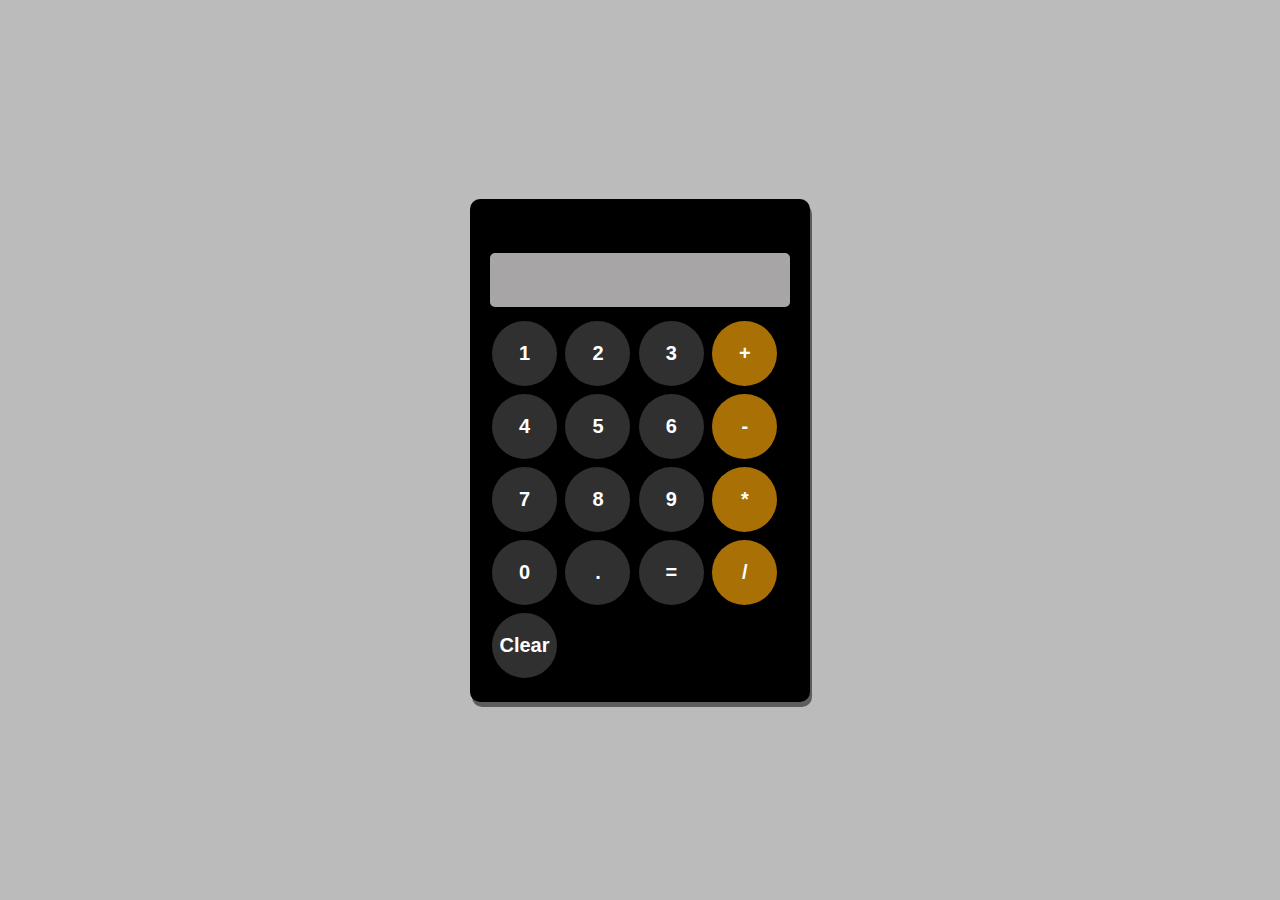
<file: index.html>
<!DOCTYPE html>
<html lang="en">
  <head>
    <meta charset="UTF-8" />
    <meta name="viewport" content="width=device-width, initial-scale=1.0" />
    <title>Calculator</title>
    <link rel="stylesheet" href="style.css" />
  </head>
  <body>
    <div class="container">
      <p class="js-text"></p>

      <div class="row">
        <button class="js-btn">1</button>
        <button class="js-btn">2</button>
        <button class="js-btn">3</button>
        <button class="js-btn">+</button>
      </div>

      <div class="row">
        <button class="js-btn">4</button>
        <button class="js-btn">5</button>
        <button class="js-btn">6</button>
        <button class="js-btn">-</button>
      </div>

      <div class="row">
        <button class="js-btn">7</button>
        <button class="js-btn">8</button>
        <button class="js-btn">9</button>
        <button class="js-btn">*</button>
      </div>

      <div class="row">
        <button class="js-btn">0</button>
        <button class="js-btn">.</button>
        <button class="js-btn">=</button>
        <button class="js-btn">/</button>
      </div>

      <div class="row">
        <button class="js-btn">Clear</button>
      </div>
    </div>

    <script src="script.js"></script>
  </body>
</html>
</file>
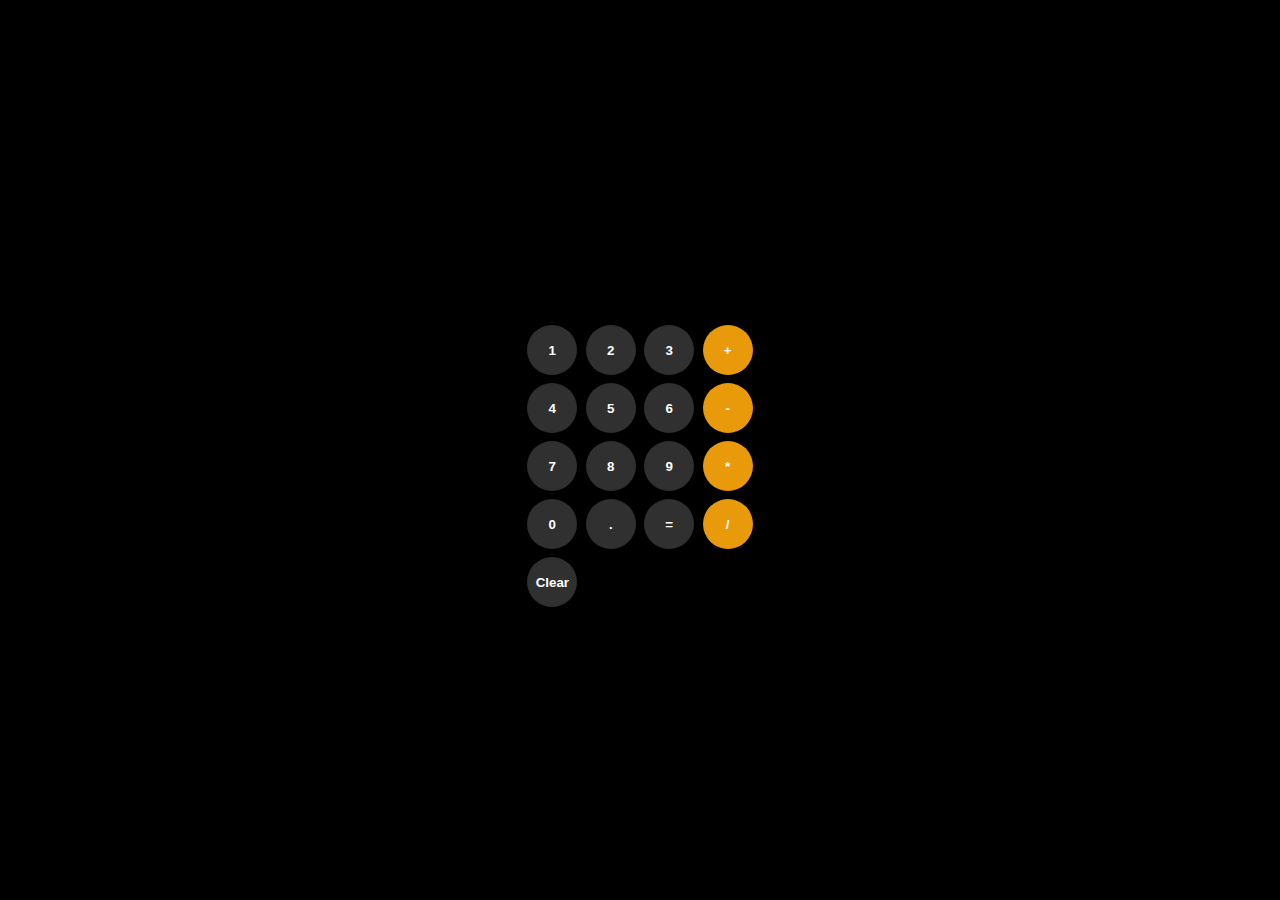
<file: calculator.html>
<!DOCTYPE html>
<html>
  <head>
    <link rel="stylesheet" href="calc.css" />
  </head>
  <body>
    <div class="container">
      <div>
        <p class="js-text"></p>
      </div>
      <div class="row">
        <button
          onclick="
        updateCalculation('1');
        "
        >
          1
        </button>

        <button
          onclick="
        updateCalculation('2');
        "
        >
          2
        </button>

        <button
          onclick="
        updateCalculation('3');
        "
        >
          3
        </button>

        <button
          onclick="
        updateCalculation(' + ');
        "
        >
          +
        </button>
      </div>

      <div class="row">
        <button
          onclick="
        updateCalculation('4');
        "
        >
          4
        </button>

        <button
          onclick="
        updateCalculation('5');
        "
        >
          5
        </button>

        <button
          onclick="
        updateCalculation('6');
        "
        >
          6
        </button>

        <button
          onclick="
        updateCalculation(' - ');
        "
        >
          -
        </button>
      </div>

      <div class="row">
        <button
          onclick="
        updateCalculation('7');
        "
        >
          7
        </button>

        <button
          onclick="
        updateCalculation('8');
        "
        >
          8
        </button>

        <button
          onclick="
        updateCalculation('9');
        "
        >
          9
        </button>

        <button
          onclick="
        updateCalculation(' * ');
        "
        >
          *
        </button>
      </div>

      <div class="row">
        <button
          onclick="
        updateCalculation('0');
        "
        >
          0
        </button>

        <button
          onclick="
        updateCalculation('.');
        "
        >
          .
        </button>

        <button
          onclick="
        calculation = eval(calculation);
        console.log(calculation);
        display();
        
        "
        >
          =
        </button>

        <button
          onclick="
        updateCalculation(' / ');
      "
        >
          /
        </button>
      </div>

      <div>
        <button
          onclick="
        calculation = '';
        console.log(calculation);
        display();
        
        "
        >
          Clear
        </button>
      </div>
    </div>
    <script src="calc.js"></script>
  </body>
</html>
</file>
<file: style.css>
html {
  height: 100%;
}
body {
  background-color: rgb(187, 187, 187);
  color: white;
  font-family: Arial, Helvetica, sans-serif;
  margin: 0;
  display: flex;
  justify-content: center;
  align-items: center;
  height: 100%;
}
.container {
  background-color: rgb(0, 0, 0);
  padding: 20px;
  border-radius: 10px;
  box-shadow: 2px 5px rgba(0, 0, 0, 0.5);
  width: 300px;
}
.js-text {
  font-size: 34px;
  margin-bottom: 10px;
  background-color: rgb(167, 165, 165);
  color: black;
  padding: 2px 15px;
  border-radius: 5px;
  height: 50px;
}

.container button {
  background-color: rgb(48, 48, 48);
  color: white;
  font-weight: bold;
  border: none;
  width: 65px;
  height: 65px;
  border-radius: 55px;
  margin: 4px 2px;
  cursor: pointer;
  font-size: 20px;
}

.container button:hover {
  opacity: 0.5;
}

.container button:nth-child(4) {
  background-color: rgb(169, 112, 6);
}
</file>
<file: calc.css>
body
{
  background-color: black;
  color: white;
  font-family: Arial, Helvetica, sans-serif;
  margin: 0;
  display: flex;
  justify-content: center;
}
.js-text{
  font-size: 32px;
  padding-left: 20px;
  margin-bottom: 5px;
}
.container{
  display: flex;
  flex-direction: column;
  justify-content: center;
  height: 100vh;
} 

.container button{
  background-color: rgb(48, 48, 48);
  color: white;
  font-weight: bold;
  border: none;
  width: 50px;
  height: 50px;
  border-radius: 50px;
  margin: 4px 2px;
  cursor: pointer;
}

.container button:hover{
  opacity: 0.5;
}

.container button:nth-child(4){
  background-color: rgb(232, 154, 10);
}
</file>
